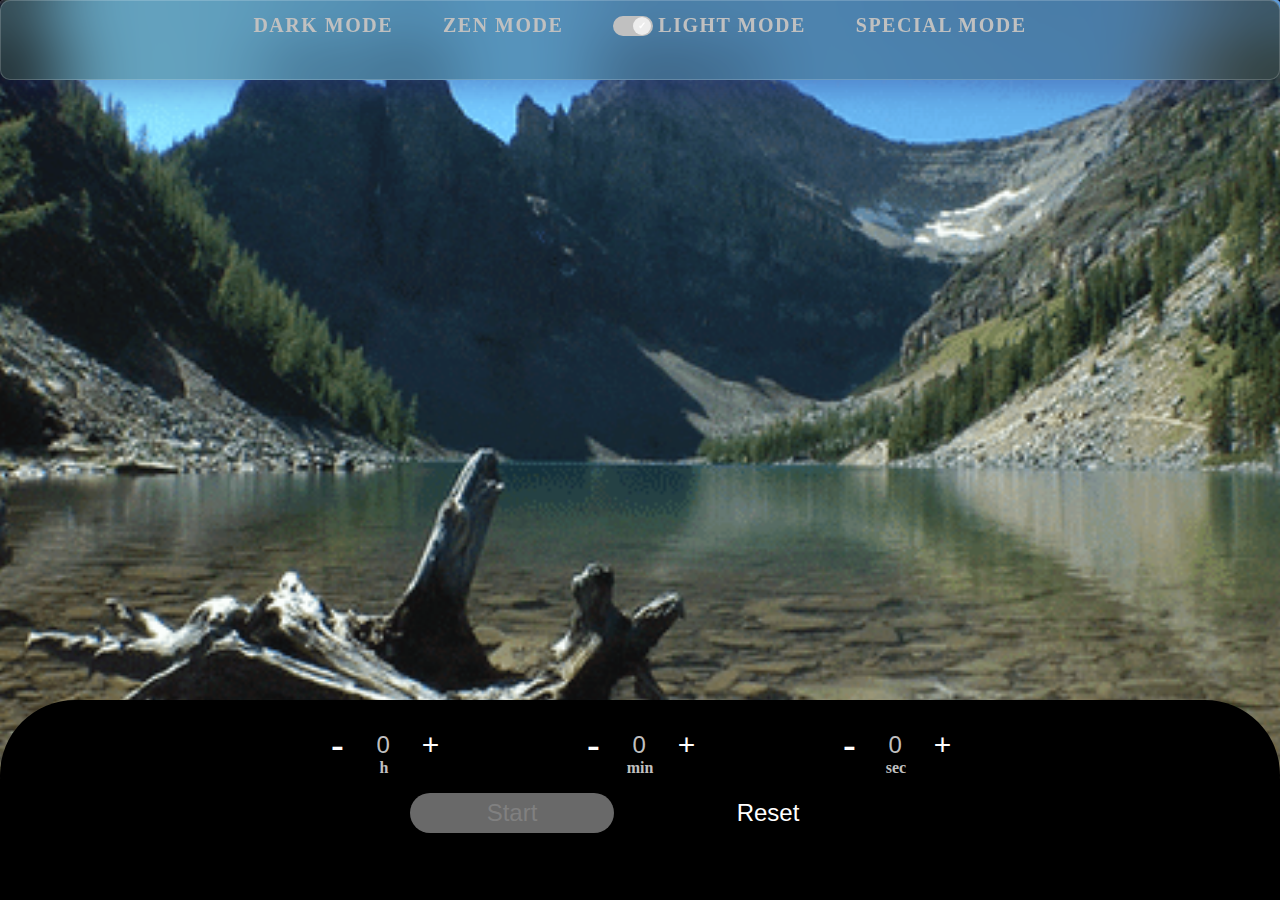
<file: light.html>
<!DOCTYPE html>
<html lang="en">
<head>
    <meta charset="UTF-8">
    <meta http-equiv="X-UA-Compatible" content="IE=edge">
    <meta name="viewport" content="width=device-width, initial-scale=1.0">
    <title>Light Timer</title>
<link rel="stylesheet" href="style.css">
<link rel="stylesheet" href="https://stackpath.bootstrapcdn.com/font-awesome/4.7.0/css/font-awesome.min.css">
<link rel="stylesheet" media="screen and (max-device-width: 960px)" href="switchToggle.css">
<link rel="stylesheet" media="screen and (max-device-width: 810px)" href="tabletToggle.css">
<link rel="stylesheet" media="screen and (max-device-width: 1000px)" href="tablet.css">
<link rel="stylesheet" media="screen and (max-device-height: 950px)" href="LongTablet.css">
<link rel="stylesheet" media="screen and (max-device-height: 840px)" href="normalTablet.css">
<link rel="stylesheet" media="screen and (max-device-height: 790px)" href="SmallPhone.css">
<link rel="stylesheet" media="screen and (max-device-height: 740px)" href="turnTablet.css">
<link rel="stylesheet" media="screen and (max-device-height: 640px)" href="turnSmalltablet.css">
<link rel="stylesheet" media="screen and (max-device-height: 460px)" href="turnBigPhone.css">
<link rel="stylesheet" media="screen and (max-device-height: 420px)" href="turnMediumPhone.css">
<link rel="stylesheet" media="screen and (max-device-height: 370px)" href="turnSmallPhone.css">
<link rel="stylesheet" media="screen and (max-device-height: 350px)" href="turnVerySmallPhone.css">
<link rel="stylesheet" media="screen and (max-device-height: 300px)" href="turnVeryVerySmallPhone.css">
<link rel="manifest" href="manifest.json">
<script src="scriptLight.js" defer></script>
</head>

<body>

    <div id="container">

        <!--      navigation menu        -->
        <div class="navbar">
            <div id="nav">
                <ul class="links">
                    <li><a href="index.html" class="light">DARK MODE</a></li>
                    <li><a href="zen.html" class="light">ZEN MODE</a></li>
                    <li><input disabled checked type="checkbox" id="light" class="toggleLight"><label class="lightLabel light" for="light" id="lightLabel">LIGHT MODE</label></li>
                    <li><a href="special.html" class="light">SPECIAL MODE</a></li>

                </ul>
            </div>

        </div>
        <!-- hamburger icon        -->
        <div class="burger">
            <div class="line1"></div>
            <div class="line2"></div>
            <div class="line3"></div>
        </div>
        <div>
            <img class="Book" src="lightGif.gif" id="Book" alt="#">
        <img class="Creepy" src="lightFinal.gif" id="Creepy" alt="#">
            </div>
        
            <div id="containerTimerAreaLight">
            <div class="hourPosition">
                    <button class="number-input" id="hourMinus">-</button>
                    <input type="number"  max="99"  min="0" value="0"  id="hour" class="time" placeholder="0">
                    <button class="number-input" id="hourPlus">+</button>
            </div>
            <div class="minutePosition">
                    <button class="number-input" id="minuteMinus">-</button>
                    <input type="number"  max="60"  min="0" value="0"  id="minute" class="time" placeholder="0">
                    <button class="number-input" id="minutePlus">+</button>
            </div>
            <div class="secPosition">
                    <button class="number-input" id="secMinus">-</button>
                    <input type="number"  max="60"  min="0" value="0"  id="sec" class="time" placeholder="0">
                    <button class="number-input" id="secPlus"">+</button>
            </div>
        <p id="hour-label" class="label">h</p>
        <p id="min-label" class="label">min</p>
        <p id="sec-label" class="label">sec</p>
        
        <button id="start" class="btnLight">Start</button>
        <button id="reset" class="btnLight">Reset</button>
            </div>
    </div>
</body>
</html>
</file>
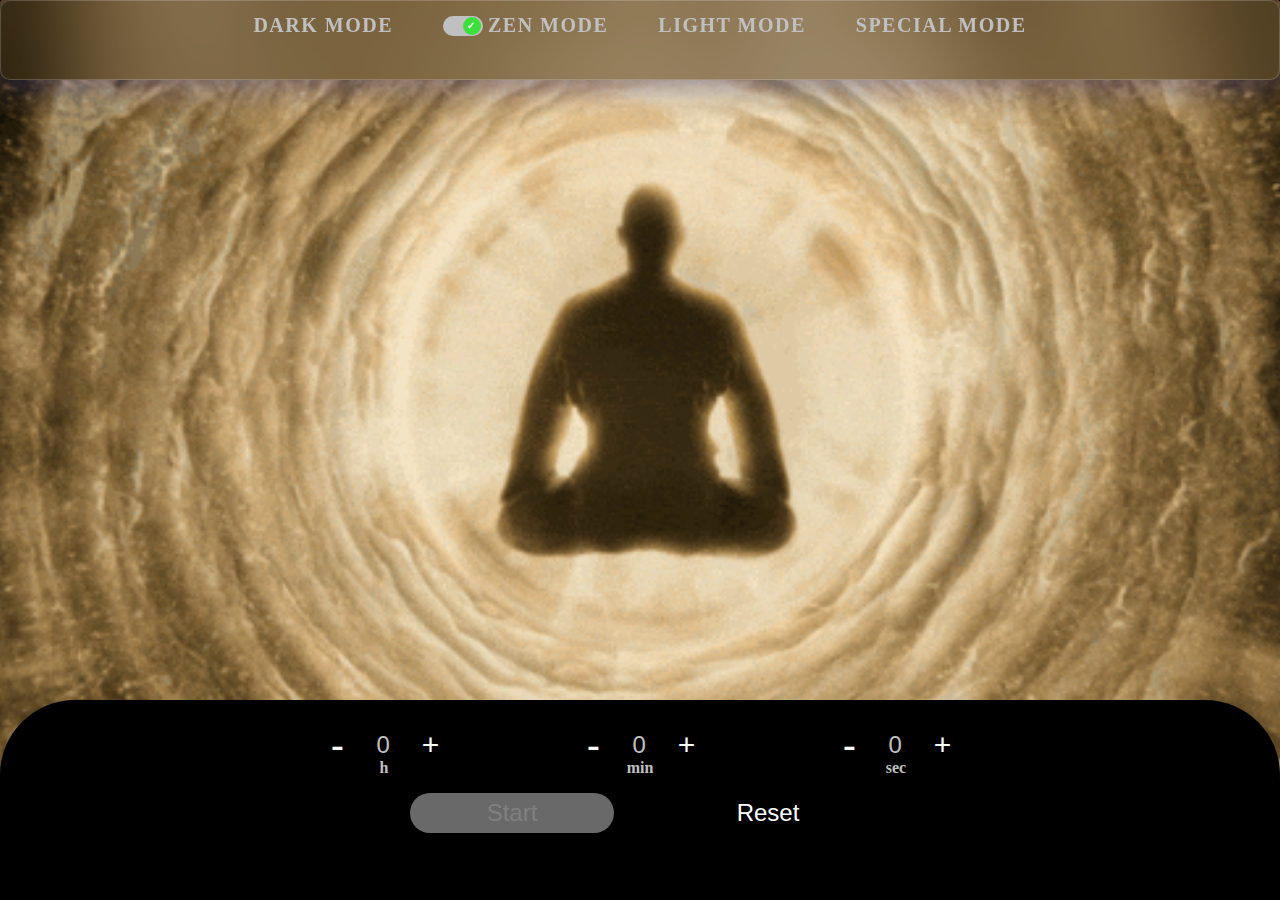
<file: zen.html>
<!DOCTYPE html>
<html lang="en">
<head>
    <meta charset="UTF-8">
    <meta http-equiv="X-UA-Compatible" content="IE=edge">
    <meta name="viewport" content="width=device-width, initial-scale=1.0">
    <title>Zen Timer</title>
<link rel="stylesheet" href="style.css">
<link rel="stylesheet" href="https://stackpath.bootstrapcdn.com/font-awesome/4.7.0/css/font-awesome.min.css">
<link rel="stylesheet" media="screen and (max-device-width: 960px)" href="switchToggle.css">
<link rel="stylesheet" media="screen and (max-device-width: 810px)" href="tabletToggle.css">
<link rel="stylesheet" media="screen and (max-device-width: 1000px)" href="tablet.css">
<link rel="stylesheet" media="screen and (max-device-height: 950px)" href="LongTablet.css">
<link rel="stylesheet" media="screen and (max-device-height: 840px)" href="normalTablet.css">
<link rel="stylesheet" media="screen and (max-device-height: 790px)" href="SmallPhone.css">
<link rel="stylesheet" media="screen and (max-device-height: 740px)" href="turnTablet.css">
<link rel="stylesheet" media="screen and (max-device-height: 640px)" href="turnSmalltablet.css">
<link rel="stylesheet" media="screen and (max-device-height: 460px)" href="turnBigPhone.css">
<link rel="stylesheet" media="screen and (max-device-height: 420px)" href="turnMediumPhone.css">
<link rel="stylesheet" media="screen and (max-device-height: 370px)" href="turnSmallPhone.css">
<link rel="stylesheet" media="screen and (max-device-height: 350px)" href="turnVerySmallPhone.css">
<link rel="stylesheet" media="screen and (max-device-height: 300px)" href="turnVeryVerySmallPhone.css">
<link rel="manifest" href="manifest.json">
<script src="scriptZen.js" defer></script>
</head>

<body>

    <div id="container">

        <!--  navigation menu        -->
        <div class="navbar">
            <div id="nav">
                <ul class="links">
                    <li><a href="index.html" class="zen">DARK MODE</a></li>
                    <li><input disabled checked type="checkbox" id="zen" class="toggleZen"><label class="zenLabel zen" for="zen" id="zenLabel">ZEN MODE</label></li>
                    <li><a href="light.html" class="zen">LIGHT MODE</a></li>
                    <li><a href="special.html" class="zen">SPECIAL MODE</a></li>

                </ul>
            </div>

        </div>
        <!-- hamburger icon        -->
        <div class="burger">
            <div class="line1"></div>
            <div class="line2"></div>
            <div class="line3"></div>
        </div>
        <div>
            <img class="Book" src="zenGif.gif" id="Book" alt="#">
        <img class="Creepy" src="zenFinal.gif" id="Creepy" alt="#">
            </div>
        
            <div id="containerTimerAreaZen">
            <div class="hourPosition">
                    <button class="number-input" id="hourMinus">-</button>
                    <input type="number"  max="99"  min="0" value="0"  id="hour" class="time" placeholder="0">
                    <button class="number-input" id="hourPlus">+</button>
            </div>
            <div class="minutePosition">
                    <button class="number-input" id="minuteMinus">-</button>
                    <input type="number"  max="60"  min="0" value="0"  id="minute" class="time" placeholder="0">
                    <button class="number-input" id="minutePlus">+</button>
            </div>
            <div class="secPosition">
                    <button class="number-input" id="secMinus">-</button>
                    <input type="number"  max="60"  min="0" value="0"  id="sec" class="time" placeholder="0">
                    <button class="number-input" id="secPlus"">+</button>
            </div>
        <p id="hour-label" class="label">h</p>
        <p id="min-label" class="label">min</p>
        <p id="sec-label" class="label">sec</p>
        
        <button id="start" class="btnZen">Start</button>
        <button id="reset" class="btnZen">Reset</button>
            </div>
    </div>
</body>
</html>
</file>
<file: style.css>
/*           Importing Some Google Font links             */
@import url('https://fonts.googleapis.com/css2?family=Lato:wght@300&display=swap');
@import url('https://fonts.googleapis.com/css2?family=Roboto:wght@900&display=swap');
@import url('https://fonts.googleapis.com/css2?family=Patua+One&family=Righteous&display=swap');
*{
    margin: 0;
    padding: 0;
    box-sizing: border-box;
}

body{
    height: 90%;
    background-color: black;
    text-align: center;
    color: silver;
    font-weight: bold;
    font-size: 100%;
    display: flex;
    justify-content: center;
    align-content: center;
}

a {
    text-decoration: none;
    color: silver;
}

.dark:hover{
    color: rgba(237, 5, 5, 0.71);
}

.light:hover{
    color: rgba(255, 255, 255, 0.71);
}

.zen:hover{
    color: rgba(5, 237, 5, 0.71);
}

.special:hover{
    color: rgba(9, 5, 237, 0.71);
}

#container{
    position: absolute;
    width: 100%;
    height: 100vh;
}

/* Styling navigation menu    */
.navbar{
    position: absolute;
    display: flex;
    width: 100%;
    height: 80px;
    justify-content: center;
    background: rgba( 0, 0, 0, 0.25 );
    box-shadow: 0 8px 32px 0 rgba( 31, 38, 135, 0.37 );
    backdrop-filter: blur( 40px );
    border-radius: 10px;
    border: 1px solid rgba( 255, 255, 255, 0.18 );
    
}

.burger:hover{
    transform: scale(110%);
    }
    
.burger:active{
    color: silver;
    transform: scale(105%);
}

#nav{
    position: absolute;
    top: 6px;
}
#nav ul{
    display: flex;
    width: 100%;

}

#nav ul li{
    display: flex;
    flex-wrap: nowrap;
    position: relative;
    list-style: none;
    margin-top: 7px;
    margin-inline: 25px;
    font-size: 20px;
    text-decoration: none;
    letter-spacing: 1.5px;
    color: silver;
    cursor: pointer;
}


#nav ul li:hover{
    transform: scale(115%);
    transition: 0.5s;
}
  

#nav ul li:active{
    transform: scale(105%);
    transition: 0.1s;
}

#nav ul li:hover:after{
    width:100%;
}


#box1{
    position: absolute;
    top: 250px;
    left: 45px;
    color: red;
    z-index: 4;
}

    /* animation of side bar navigation menu links      */
@keyframes navlinkfade{
    from{
        opacity: 0;
        transform: translateX(-200px);
    }
    to{
        opacity: 1;
        transform: translateX(0px);
    }
}

/*toggle Style*/
input[type="checkbox"].toggleDark {
    opacity: 0;
    position: absolute;
    left: -9000px;
    top: -9000px;
}
  
input[type="checkbox"].toggleDark + label {
    position: relative;
    display: flex;
    align-items: center;
    cursor: pointer;
}
  
input[type="checkbox"].toggleDark + label::before {
    content: "";
    width: 2em;
    height: 1em;
    background-color: silver;
    border-radius: 1em;
    margin-right: .25em;
    transition: background-color 200ms ease-in-out;
}
  
input[type="checkbox"].toggleDark + label::after {
    display: flex;
    justify-content: center;
    align-items: center;
    position: absolute;
    content: "\2715";
    font-size: .5em;
    height: .9em;
    left: .2em;
    width: 1.8em;
    height: 1.8em;
    color: white;
    border-radius: 1em;
    transition: background-color 200ms ease-in-out, transform 200ms ease-in-out;
}
  

  
input[type="checkbox"].toggleDark:checked + label::before {
    background-color: silver;
}
  
input[type="checkbox"].toggleDark:checked + label::after{
    content: "\2713";
    transform: translateX(100%);
    background-color: rgba(237, 5, 5, 0.71);
}


/*toggle Style*/
input[type="checkbox"].toggleLight {
    opacity: 0;
    position: absolute;
    left: -9000px;
    top: -9000px;
}
  
input[type="checkbox"].toggleLight + label {
    position: relative;
    display: flex;
    align-items: center;
    cursor: pointer;
}
  
input[type="checkbox"].toggleLight + label::before {
    content: "";
    width: 2em;
    height: 1em;
    background-color: silver;
    border-radius: 1em;
    margin-right: .25em;
    transition: background-color 200ms ease-in-out;
}
  
input[type="checkbox"].toggleLight + label::after {
    display: flex;
    justify-content: center;
    align-items: center;
    position: absolute;
    content: "\2715";
    font-size: .5em;
    height: .9em;
    left: .2em;
    width: 1.8em;
    height: 1.8em;
    color: white;
    border-radius: 1em;
    transition: background-color 200ms ease-in-out, transform 200ms ease-in-out;
}
  

  
input[type="checkbox"].toggleLight:checked + label::before {
    background-color: silver;
}
  
input[type="checkbox"].toggleLight:checked + label::after{
    content: "\2713";
    transform: translateX(100%);
    background-color: rgba(255, 255, 255, 0.71);
}


/*toggle Style*/
input[type="checkbox"].toggleZen {
    opacity: 0;
    position: absolute;
    left: -9000px;
    top: -9000px;
}
  
input[type="checkbox"].toggleZen + label {
    position: relative;
    display: flex;
    align-items: center;
    cursor: pointer;
}
  
input[type="checkbox"].toggleZen + label::before {
    content: "";
    width: 2em;
    height: 1em;
    background-color: silver;
    border-radius: 1em;
    margin-right: .25em;
    transition: background-color 200ms ease-in-out;
}
  
input[type="checkbox"].toggleZen + label::after {
    display: flex;
    justify-content: center;
    align-items: center;
    position: absolute;
    content: "\2715";
    font-size: .5em;
    height: .9em;
    left: .2em;
    width: 1.8em;
    height: 1.8em;
    color: white;
    border-radius: 1em;
    transition: background-color 200ms ease-in-out, transform 200ms ease-in-out;
}
  

  
input[type="checkbox"].toggleZen:checked + label::before {
    background-color: silver;
}
  
input[type="checkbox"].toggleZen:checked + label::after{
    content: "\2713";
    transform: translateX(100%);
    background-color: rgba(5, 237, 5, 0.71);
}


/*toggle Style*/
input[type="checkbox"].toggleSpecial {
    opacity: 0;
    position: absolute;
    left: -9000px;
    top: -9000px;
}
  
input[type="checkbox"].toggleSpecial + label {
    position: relative;
    display: flex;
    align-items: center;
    cursor: pointer;
}
  
input[type="checkbox"].toggleSpecial + label::before {
    content: "";
    width: 2em;
    height: 1em;
    background-color: silver;
    border-radius: 1em;
    margin-right: .25em;
    transition: background-color 200ms ease-in-out;
}
  
input[type="checkbox"].toggleSpecial + label::after {
    display: flex;
    justify-content: center;
    align-items: center;
    position: absolute;
    content: "\2715";
    font-size: .5em;
    height: .9em;
    left: .2em;
    width: 1.8em;
    height: 1.8em;
    color: white;
    border-radius: 1em;
    transition: background-color 200ms ease-in-out, transform 200ms ease-in-out;
}
  

  
input[type="checkbox"].toggleSpecial:checked + label::before {
    background-color: silver;
}
  
input[type="checkbox"].toggleSpecial:checked + label::after{
    content: "\2713";
    transform: translateX(100%);
    background-color: rgba(9, 5, 237, 0.71);
}


.Book{
    position: absolute;
    object-fit: cover;
    display: flex;
    justify-content: center;
    width: 100%;
    height: 680px;
    margin: 0;
    padding: 0;
    z-index: -1;
    border: none;
    border-radius: .25em;
}

.Creepy{
    position: absolute;
    display: flex;
    justify-content: center;
    width: 100%;
    height: 680px;
    margin: 0;
    padding: 0;
    z-index: -2;
    border: none;
    border-radius: .25em;
    object-fit: cover;
}

#containerTimerAreaDark{
    position: absolute;
    top: 580px;
    height: 200px;
    width: 100%;
    border: none;
    background-color: black;
    border-radius: 10rem;

    /*width of Elements within container*/
    display: grid;

    column-width: 40%;

    /*Unterteilung des Containers in 5*3 Blöcke mit der Größe'1fr'; Element untersuchen auf der Website um die Positionen bzw. "Blöcke" zu bestimmen*/
    grid-template-columns: repeat(5, 20%);
    grid-template-rows: repeat(3, 30%);

    animation-name: shineDark;
    animation-duration: 5s;
    animation-iteration-count: infinite;

}


#containerTimerAreaZen{
    position: absolute;
    top: 580px;
    height: 200px;
    width: 100%;
    border: none;
    background-color: black;
    border-radius: 10rem;

    /*width of Elements within container*/
    display: grid;

    column-width: 40%;

    /*Unterteilung des Containers in 5*3 Blöcke mit der Größe'1fr'; Element untersuchen auf der Website um die Positionen bzw. "Blöcke" zu bestimmen*/
    grid-template-columns: repeat(5, 20%);
    grid-template-rows: repeat(3, 30%);

    animation-name: shineZen;
    animation-duration: 5s;
    animation-iteration-count: infinite;

}


#containerTimerAreaSpecial{
    position: absolute;
    top: 580px;
    height: 200px;
    width: 100%;
    border: none;
    background-color: black;
    border-radius: 10rem;

    /*width of Elements within container*/
    display: grid;

    column-width: 40%;

    /*Unterteilung des Containers in 5*3 Blöcke mit der Größe'1fr'; Element untersuchen auf der Website um die Positionen bzw. "Blöcke" zu bestimmen*/
    grid-template-columns: repeat(5, 20%);
    grid-template-rows: repeat(3, 30%);

    animation-name: shineSpecial;
    animation-duration: 5s;
    animation-iteration-count: infinite;

}


#containerTimerAreaLight{
    position: absolute;
    top: 580px;
    height: 200px;
    width: 100%;
    border: none;
    background-color: black;
    border-radius: 10rem;

    /*width of Elements within container*/
    display: grid;

    column-width: 40%;

    /*Unterteilung des Containers in 5*3 Blöcke mit der Größe'1fr'; Element untersuchen auf der Website um die Positionen bzw. "Blöcke" zu bestimmen*/
    grid-template-columns: repeat(5, 20%);
    grid-template-rows: repeat(3, 30%);

    animation-name: shineLight;
    animation-duration: 8s;
    animation-iteration-count: infinite;

}

/*Styling Input Elements*/
input[type="number"] {
   -webkit-appearance: textfield;
      -moz-appearance: textfield;
           appearance: textfield;
   margin: 0 0 0 15px;
   padding: 0;
}
 input[type=number]::-webkit-inner-spin-button, 
 input[type=number]::-webkit-outer-spin-button { 
   -webkit-appearance: none;
}
 
 .number-input {
   background-color: transparent;
   color: white;
   font-size: 30px;
   border: none;
   border-radius: 5rem;
   width: 3rem;
   height: 3rem;
   cursor: pointer;
}


.number-input:hover{
    transform: scale(1.0);
}

.number-input:active{
    transform: scale(1.15);
    color: white;
}
  

/*Hours/Minutes/Seconds Style*/
.label{
    margin: 0 ;

    justify-self: center;
    align-self: center;

}

/*Position of Text Hours-Text*/
#hour-label{
    grid-area: 4/2/1/3;
}

/*Position of Text Minutes-Text*/
#min-label{
    grid-area: 4/3/1/4;
}

/*Position of Text Seconds-Text*/
#sec-label{
    grid-area: 4/4/1/5;
}


/*Time-Input-Elements*/
.time{
    justify-self: center;
    align-self: center;

    border: none;
    background-color: Black;
    color: silver;
    font-size: 150%;
    font-weight: 500;
    width: 30px;
    height: 50px;
    margin: 1px;
    cursor: pointer;
}

.time:hover{
    transform: scale(1.1);
}

.time:active{
    transform: scale(1.05);
    color:red;
}

/*Position of Text Hours-Input*/
.hourPosition{
    grid-area: 1 / 2 / 3 / 3;
    display: flex;
    justify-content: center;
    align-items: center;
}

#hourMinus{
    font-size: 250%;
    color: white;
    cursor: pointer;
}


/*Position of Text Minutes-Input*/
.minutePosition{
    grid-area: 1 / 3 / 3 / 4;
    display: flex;
    justify-content: center;
    align-items: center;
}

#minuteMinus{
    font-size: 250%;
    color: white;
    cursor: pointer;
}


/*Position of Text Seconds-Input*/
.secPosition{
    grid-area: 1 / 4 / 3 / 5;
    display: flex;
    justify-content: center;
    align-items: center;
}

#secMinus{
    font-size: 250%;
    color: white;
    cursor: pointer;
}



/*Button Style*/
.btnDark{
    align-self: center;
    cursor: pointer;

    background-color: black;
    color: white;

    border: none;

    width: 40%;
    height: 40px;

    font-size: 150%;
    justify-self: center;

    border-radius: 2rem;
    animation-name: shineDark;
    animation-duration: 5s;
    animation-iteration-count: infinite;
}

.btnZen{
    align-self: center;
    cursor: pointer;

    background-color: black;
    color: white;

    border: none;

    width: 40%;
    height: 40px;

    font-size: 150%;
    justify-self: center;

    border-radius: 2rem;
    animation-name: shineZen;
    animation-duration: 5s;
    animation-iteration-count: infinite;
}

.btnSpecial{
    align-self: center;
    cursor: pointer;

    background-color: black;
    color: white;

    border: none;

    width: 40%;
    height: 40px;

    font-size: 150%;
    justify-self: center;

    border-radius: 2rem;
    animation-name: shineSpecial;
    animation-duration: 5s;
    animation-iteration-count: infinite;
}

.btnLight{
    align-self: center;
    cursor: pointer;

    background-color: black;
    color: white;

    border: none;

    width: 40%;
    height: 40px;

    font-size: 150%;
    justify-self: center;

    border-radius: 2rem;
    animation-name: shineLight;
    animation-duration: 8s;
    animation-iteration-count: infinite;
}


@keyframes shineDark{
    0%,100%{
        box-shadow: 0px 0px 32px -12px rgba(237, 5, 5, 0.71);
    }
    50%{
        box-shadow: 0px 0px 32px 3px rgba(237, 5, 5, 0.71);
    }
}

@keyframes shineSpecial{
    0%,100%{
        box-shadow: 0px 0px 32px -12px rgba(9, 5, 237, 0.71);
    }
    50%{
        box-shadow: 0px 0px 32px 3px rgba(9, 5, 237, 0.71);
    }
}

@keyframes shineZen{
    0%,100%{
        box-shadow: 0px 0px 32px -12px rgba(5, 237, 5, 0.71);
    }
    50%{
        box-shadow: 0px 0px 32px 3px rgba(5, 237, 5, 0.71);
    }
}

@keyframes shineLight{
    0%,100%{
        box-shadow: 0px 0px 32px -12px rgba(255, 255, 255, 0.71);
    }
    50%{
        box-shadow: 0px 0px 32px 3px rgba(255, 255, 255, 0.71);
    }
}

.btn:hover{
    transform: scale(1.1);
}

.btn:active{
    transform: scale(1.15);
    color:red;
}


/*Position of Start-Button*/
#start{
    grid-area: 3/2/3/4;
    background-color: dimgray;
    color: gray;
}

/*Position of Reset-Button*/
#reset{
    grid-area: 3/3/3/5;
}

/* removing hamburger icon from big screen devices    */
.burger{
    display: none;
}
</file>
<file: switchToggle.css>
input[type="checkbox"].toggle + label::before {
    width: 2.1em;
  }
  
  input[type="checkbox"].toggle + label::after {
    font-size: .5em;
    height: .9em;
    left: 0.5px;
    width: 2em;
    height: 1.8em;
  }
</file>
<file: tabletToggle.css>
input[type="checkbox"].toggle + label::before {
    width: 2.2em;
  }
  
  input[type="checkbox"].toggle + label::after {
    font-size: .5em;
    height: .9em;
    left: 2px;
    width: 2em;
    height: 1.8em;
  }
</file>
<file: tablet.css>
.burger{
    display: revert!important;
    cursor: pointer;
    position: absolute;
    top: 12px;
    left: 12px;
    z-index: 5;
}

.burger div{
    background-color: white;
    width: 30px;
    height: 5px;
    margin: 4px;
}

#nav{
    top: 150px;
}
#container{
    overflow-x:hidden;
}
.navbar{
    position: absolute;
    top: 0px;
    left: 0px;
    width: 322px;
    height: 100vh;
    z-index: 5;
    transform: translateX(-100%);
    transition: transform 0.5s ease-in;

}

.navbaract{
    position: absolute;
    top: 0px;
    right: 0px;
    width: 322px;
    height: 100vh;
    z-index: 5;
    transition: transform 0.5s ease-in;
    transform: translateX(-0%);
    background: rgba( 0, 0, 0, 0.25 );
    box-shadow: 0 8px 32px 0 rgba( 31, 38, 135, 0.37 );
    backdrop-filter: blur( 10px );
    border-radius: 10px;
    border: 1px solid rgba( 255, 255, 255, 0.18 );
    animation: anime 0.5s linear ;
}

@keyframes anime {
    0%{
        border-top-right-radius: 50%;
        border-bottom-right-radius: 50%;
    }
    100%{
        border-top-left-radius: 10%;
        border-bottom-left-radius: 10%;
    }
    
}

#nav ul{
    display: flex;
    flex-direction: column;
    
}
#nav ul li{
    height: unset;
    width: unset;
    align-self: center;
    margin-bottom: 48px;
    left: -30px;
}

#nav ul li {
    opacity: 1;
}

input[type="checkbox"].toggle + label::before {
  width: 2em;
  height: 1em;
}

input[type="checkbox"].toggle + label::after {
  font-size: .5em;
  height: .9em;
  left: .2em;
  width: 1.8em;
  height: 1.8em;
}

.darkLabel {
    left: -14px;
}

.zenLabel {
    left: -25px;
}

.lightLabel {
    left: -12px;
}

.time{
    font-size: 100%;
}

input[type="number"] {
    margin: 0 -15px 0 5px;
  }

.number-input {
    font-size: 20px;
}

#secMinus{
font-size: 150%;
}

#minuteMinus{
font-size: 150%;
}

#hourMinus{
font-size: 150%;
}

.btnDark{
    font-size: 80%;
}

.btnSpecial{
    font-size: 80%;
}

.btnZen{
    font-size: 80%;
}

.btnLight{
    font-size: 80%;
}
</file>
<file: LongTablet.css>
.burger div{
    background-color: white;
    width: 30px;
    height: 5px;
    margin: 4px;
}

#containerTimerAreaZen{
    position: absolute;
    top: 700px;
    height: 150px;
}

#containerTimerAreaSpecial{
    position: absolute;
    top: 700px;
    height: 150px;
}

#containerTimerAreaLight {
    position: absolute;
    top: 700px;
    height: 150px;
}

#containerTimerAreaDark{
    position: absolute;
    top: 700px;
    height: 150px;
}

.Book{
    height: 780px;
}

.Creepy{
    height: 780px;
}
</file>
<file: normalTablet.css>
.burger div{
    background-color: white;
    width: 30px;
    height: 5px;
    margin: 4px;
}

#containerTimerAreaZen{
    position: absolute;
    top: 630px;
    height: 150px;
}

#containerTimerAreaSpecial{
    position: absolute;
    top: 630px;
    height: 150px;
}

#containerTimerAreaLight {
    position: absolute;
    top: 630px;
    height: 150px;
}

#containerTimerAreaDark{
    position: absolute;
    top: 630px;
    height: 150px;
}

.Book{
    height: 700px;
}

.Creepy{
    height: 700px;
}
</file>
<file: SmallPhone.css>
#containerTimerAreaZen{
    position: absolute;
    top: 580px;
    height: 180px;
}

#containerTimerAreaSpecial{
    position: absolute;
    top: 580px;
    height: 180px;
}

#containerTimerAreaLight {
    position: absolute;
    top: 580px;
    height: 180px;
}

#containerTimerAreaDark{
    position: absolute;
    top: 580px;
    height: 180px;
}

.Book{
    height: 650px;
}

.Creepy{
    height: 650px;
}
</file>
<file: turnTablet.css>
.Book{
    height: 550px;
}

.Creepy{
    height: 550px;
}

#containerTimerAreaZen{
    position: absolute;
    top: 450px;
    height: 190px;
}

#containerTimerAreaSpecial{
    position: absolute;
    top: 450px;
    height: 190px;
}

#containerTimerAreaLight {
    position: absolute;
    top: 450px;
    height: 190px;
}

#containerTimerAreaDark{
    position: absolute;
    top: 450px;
    height: 190px;
}

.burger{
    display: revert!important;
    cursor: pointer;
    position: absolute;
    top: 12px;
    left: 12px;
    z-index: 5;
}

.burger div{
    background-color: white;
    width: 20px;
    height: 3px;
    margin: 4px;
}

#nav{
    top: 150px;
}
#container{
    overflow-x:hidden;
}
.navbar{
    position: absolute;
    top: 0px;
    left: 0px;
    width: 322px;
    height: 100vh;
    z-index: 5;
    transform: translateX(-100%);
    transition: transform 0.3s ease-in;

}

.navbaract{
    position: absolute;
    top: 0px;
    right: 0px;
    width: 322px;
    height: 100vh;
    z-index: 5;
    transition: transform 0.3s ease-in;
    transform: translateX(-0%);
    background: rgba( 0, 0, 0, 0.25 );
    box-shadow: 0 8px 32px 0 rgba( 31, 38, 135, 0.37 );
    backdrop-filter: blur( 4px );
    border-radius: 10px;
    border: 1px solid rgba( 255, 255, 255, 0.18 );
    animation: anime 0.5s linear ;
}

@keyframes anime {
    0%{
        border-top-right-radius: 50%;
        border-bottom-right-radius: 50%;
    }
    100%{
        border-top-left-radius: 10%;
        border-bottom-left-radius: 10%;
    }
    
}

#nav ul{
    display: flex;
    flex-direction: column;
    
}
#nav ul li{
    top: -100px;
    height: unset;
    width: unset;
    align-self: center;
    margin-bottom: 52px;
    left: -30px;
}

#nav ul li {
    opacity: 1;
}

#nav ul li a:hover{
    color: red;
    text-decoration: underline;
    transition: 0.3s;
}
  

#nav ul li a:active{
    color: red;
    text-decoration: underline;
    transform: scale(105%);
    transition: -0.5s;
}
</file>
<file: turnSmalltablet.css>
#containerTimerAreaZen{
    position: absolute;
    top: 370px;
    height: 150px;
}

#containerTimerAreaSpecial{
    position: absolute;
    top: 370px;
    height: 150px;
}

#containerTimerAreaLight {
    position: absolute;
    top: 370px;
    height: 150px;
}

#containerTimerAreaDark{
    position: absolute;
    top: 370px;
    height: 150px;
}

.Book{
    height: 450px;
}

.Creepy{
    height: 450px;
}
</file>
<file: turnBigPhone.css>
#containerTimerAreaZen{
    position: absolute;
    top: 280px;
    height: 150px;
}

#containerTimerAreaSpecial{
    position: absolute;
    top: 280px;
    height: 150px;
}

#containerTimerAreaLight {
    position: absolute;
    top: 280px;
    height: 150px;
}

#containerTimerAreaDark{
    position: absolute;
    top: 280px;
    height: 150px;
}

.Book{
    height: 350px;
}

.Creepy{
    height: 350px;
}
</file>
<file: turnMediumPhone.css>
#containerTimerAreaZen{
    position: absolute;
    top: 240px;
    height: 150px;
}

#containerTimerAreaSpecial{
    position: absolute;
    top: 240px;
    height: 150px;
}

#containerTimerAreaLight {
    position: absolute;
    top: 240px;
    height: 150px;
}

#containerTimerAreaDark{
    position: absolute;
    top: 240px;
    height: 150px;
}

.Book{
    height: 310px;
}

.Creepy{
    height: 310px;
}
</file>
<file: turnSmallPhone.css>
#containerTimerAreaZen{
    position: absolute;
    top: 220px;
    height: 150px;
}

#containerTimerAreaSpecial{
    position: absolute;
    top: 220px;
    height: 150px;
}

#containerTimerAreaLight {
    position: absolute;
    top: 220px;
    height: 150px;
}

#containerTimerAreaDark{
    position: absolute;
    top: 220px;
    height: 150px;
}

.Book{
    height: 310px;
}

.Creepy{
    height: 310px;
}
</file>
<file: turnVerySmallPhone.css>
#nav ul li{
    font-size: 15px;
}


#containerTimerAreaZen{
    position: absolute;
    top: 210px;
    height: 110px;
}

#containerTimerAreaSpecial{
    position: absolute;
    top: 210px;
    height: 110px;
}

#containerTimerAreaLight {
    position: absolute;
    top: 210px;
    height: 110px;
}

#containerTimerAreaDark{
    position: absolute;
    top: 210px;
    height: 110px;
}

.Book{
    height: 280px;
}

.Creepy{
    height: 280px;
}
</file>
<file: turnVeryVerySmallPhone.css>
#nav ul li{
    margin-top: 5px;
    font-size: 10px;
}



#containerTimerAreaZen{
    position: absolute;
    top: 170px;
    height: 110px;
}

#containerTimerAreaSpecial{
    position: absolute;
    top: 170px;
    height: 110px;
}

#containerTimerAreaLight {
    position: absolute;
    top: 170px;
    height: 110px;
}

#containerTimerAreaDark{
    position: absolute;
    top: 170px;
    height: 110px;
}

.Book{
    height: 280px;
}

.Creepy{
    height: 280px;
}
</file>
